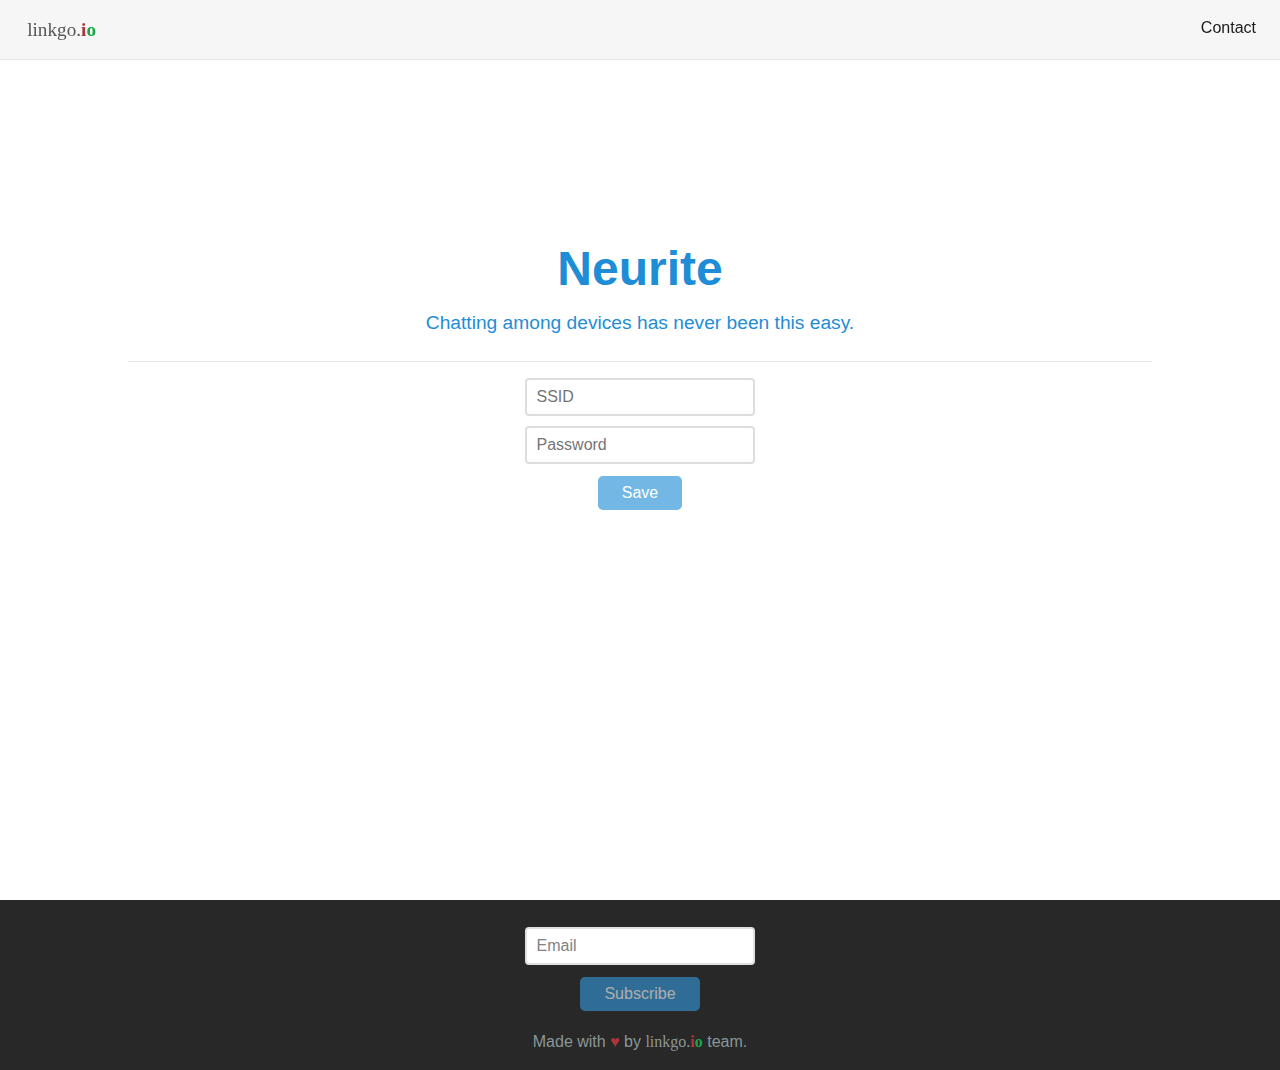
<file: fs/index.html>
<!doctype html>
<html lang="en">

<head>
<style type="text/css">
/*!
Pure v0.6.0
Copyright 2014 Yahoo! Inc. All rights reserved.
Licensed under the BSD License.
https://github.com/yahoo/pure/blob/master/LICENSE.md
*/
/*!
normalize.css v^3.0 | MIT License | git.io/normalize
Copyright (c) Nicolas Gallagher and Jonathan Neal
*/
/*! normalize.css v3.0.2 | MIT License | git.io/normalize */html{font-family:sans-serif;-ms-text-size-adjust:100%;-webkit-text-size-adjust:100%}body{margin:0}article,aside,details,figcaption,figure,footer,header,hgroup,main,menu,nav,section,summary{display:block}audio,canvas,progress,video{display:inline-block;vertical-align:baseline}audio:not([controls]){display:none;height:0}[hidden],template{display:none}a{background-color:transparent}a:active,a:hover{outline:0}abbr[title]{border-bottom:1px dotted}b,strong{font-weight:700}dfn{font-style:italic}h1{font-size:2em;margin:.67em 0}mark{background:#ff0;color:#000}small{font-size:80%}sub,sup{font-size:75%;line-height:0;position:relative;vertical-align:baseline}sup{top:-.5em}sub{bottom:-.25em}img{border:0}svg:not(:root){overflow:hidden}figure{margin:1em 40px}hr{-moz-box-sizing:content-box;box-sizing:content-box;height:0}pre{overflow:auto}code,kbd,pre,samp{font-family:monospace,monospace;font-size:1em}button,input,optgroup,select,textarea{color:inherit;font:inherit;margin:0}button{overflow:visible}button,select{text-transform:none}button,html input[type=button],input[type=reset],input[type=submit]{-webkit-appearance:button;cursor:pointer}button[disabled],html input[disabled]{cursor:default}button::-moz-focus-inner,input::-moz-focus-inner{border:0;padding:0}input{line-height:normal}input[type=checkbox],input[type=radio]{box-sizing:border-box;padding:0}input[type=number]::-webkit-inner-spin-button,input[type=number]::-webkit-outer-spin-button{height:auto}input[type=search]{-webkit-appearance:textfield;-moz-box-sizing:content-box;-webkit-box-sizing:content-box;box-sizing:content-box}input[type=search]::-webkit-search-cancel-button,input[type=search]::-webkit-search-decoration{-webkit-appearance:none}fieldset{border:1px solid silver;margin:0 2px;padding:.35em .625em .75em}legend{border:0;padding:0}textarea{overflow:auto}optgroup{font-weight:700}table{border-collapse:collapse;border-spacing:0}td,th{padding:0}.hidden,[hidden]{display:none!important}.pure-img{max-width:100%;height:auto;display:block}.pure-g{letter-spacing:-.31em;*letter-spacing:normal;*word-spacing:-.43em;text-rendering:optimizespeed;font-family:FreeSans,Arimo,"Droid Sans",Helvetica,Arial,sans-serif;display:-webkit-flex;-webkit-flex-flow:row wrap;display:-ms-flexbox;-ms-flex-flow:row wrap;-ms-align-content:flex-start;-webkit-align-content:flex-start;align-content:flex-start}.opera-only :-o-prefocus,.pure-g{word-spacing:-.43em}.pure-u{display:inline-block;*display:inline;zoom:1;letter-spacing:normal;word-spacing:normal;vertical-align:top;text-rendering:auto}.pure-g [class *="pure-u"]{font-family:sans-serif}.pure-u-1,.pure-u-1-1,.pure-u-1-2,.pure-u-1-3,.pure-u-2-3,.pure-u-1-4,.pure-u-3-4,.pure-u-1-5,.pure-u-2-5,.pure-u-3-5,.pure-u-4-5,.pure-u-5-5,.pure-u-1-6,.pure-u-5-6,.pure-u-1-8,.pure-u-3-8,.pure-u-5-8,.pure-u-7-8,.pure-u-1-12,.pure-u-5-12,.pure-u-7-12,.pure-u-11-12,.pure-u-1-24,.pure-u-2-24,.pure-u-3-24,.pure-u-4-24,.pure-u-5-24,.pure-u-6-24,.pure-u-7-24,.pure-u-8-24,.pure-u-9-24,.pure-u-10-24,.pure-u-11-24,.pure-u-12-24,.pure-u-13-24,.pure-u-14-24,.pure-u-15-24,.pure-u-16-24,.pure-u-17-24,.pure-u-18-24,.pure-u-19-24,.pure-u-20-24,.pure-u-21-24,.pure-u-22-24,.pure-u-23-24,.pure-u-24-24{display:inline-block;*display:inline;zoom:1;letter-spacing:normal;word-spacing:normal;vertical-align:top;text-rendering:auto}.pure-u-1-24{width:4.1667%;*width:4.1357%}.pure-u-1-12,.pure-u-2-24{width:8.3333%;*width:8.3023%}.pure-u-1-8,.pure-u-3-24{width:12.5%;*width:12.469%}.pure-u-1-6,.pure-u-4-24{width:16.6667%;*width:16.6357%}.pure-u-1-5{width:20%;*width:19.969%}.pure-u-5-24{width:20.8333%;*width:20.8023%}.pure-u-1-4,.pure-u-6-24{width:25%;*width:24.969%}.pure-u-7-24{width:29.1667%;*width:29.1357%}.pure-u-1-3,.pure-u-8-24{width:33.3333%;*width:33.3023%}.pure-u-3-8,.pure-u-9-24{width:37.5%;*width:37.469%}.pure-u-2-5{width:40%;*width:39.969%}.pure-u-5-12,.pure-u-10-24{width:41.6667%;*width:41.6357%}.pure-u-11-24{width:45.8333%;*width:45.8023%}.pure-u-1-2,.pure-u-12-24{width:50%;*width:49.969%}.pure-u-13-24{width:54.1667%;*width:54.1357%}.pure-u-7-12,.pure-u-14-24{width:58.3333%;*width:58.3023%}.pure-u-3-5{width:60%;*width:59.969%}.pure-u-5-8,.pure-u-15-24{width:62.5%;*width:62.469%}.pure-u-2-3,.pure-u-16-24{width:66.6667%;*width:66.6357%}.pure-u-17-24{width:70.8333%;*width:70.8023%}.pure-u-3-4,.pure-u-18-24{width:75%;*width:74.969%}.pure-u-19-24{width:79.1667%;*width:79.1357%}.pure-u-4-5{width:80%;*width:79.969%}.pure-u-5-6,.pure-u-20-24{width:83.3333%;*width:83.3023%}.pure-u-7-8,.pure-u-21-24{width:87.5%;*width:87.469%}.pure-u-11-12,.pure-u-22-24{width:91.6667%;*width:91.6357%}.pure-u-23-24{width:95.8333%;*width:95.8023%}.pure-u-1,.pure-u-1-1,.pure-u-5-5,.pure-u-24-24{width:100%}.pure-button{display:inline-block;zoom:1;line-height:normal;white-space:nowrap;vertical-align:middle;text-align:center;cursor:pointer;-webkit-user-drag:none;-webkit-user-select:none;-moz-user-select:none;-ms-user-select:none;user-select:none;-webkit-box-sizing:border-box;-moz-box-sizing:border-box;box-sizing:border-box}.pure-button::-moz-focus-inner{padding:0;border:0}.pure-button{font-family:inherit;font-size:100%;padding:.5em 1em;color:#444;color:rgba(0,0,0,.8);border:1px solid #999;border:0 rgba(0,0,0,0);background-color:#E6E6E6;text-decoration:none;border-radius:2px}.pure-button-hover,.pure-button:hover,.pure-button:focus{filter:progid:DXImageTransform.Microsoft.gradient(startColorstr='#00000000', endColorstr='#1a000000', GradientType=0);background-image:-webkit-gradient(linear,0 0,0 100%,from(transparent),color-stop(40%,rgba(0,0,0,.05)),to(rgba(0,0,0,.1)));background-image:-webkit-linear-gradient(transparent,rgba(0,0,0,.05) 40%,rgba(0,0,0,.1));background-image:-moz-linear-gradient(top,rgba(0,0,0,.05) 0,rgba(0,0,0,.1));background-image:-o-linear-gradient(transparent,rgba(0,0,0,.05) 40%,rgba(0,0,0,.1));background-image:linear-gradient(transparent,rgba(0,0,0,.05) 40%,rgba(0,0,0,.1))}.pure-button:focus{outline:0}.pure-button-active,.pure-button:active{box-shadow:0 0 0 1px rgba(0,0,0,.15) inset,0 0 6px rgba(0,0,0,.2) inset;border-color:#000\9}.pure-button[disabled],.pure-button-disabled,.pure-button-disabled:hover,.pure-button-disabled:focus,.pure-button-disabled:active{border:0;background-image:none;filter:progid:DXImageTransform.Microsoft.gradient(enabled=false);filter:alpha(opacity=40);-khtml-opacity:.4;-moz-opacity:.4;opacity:.4;cursor:not-allowed;box-shadow:none}.pure-button-hidden{display:none}.pure-button::-moz-focus-inner{padding:0;border:0}.pure-button-primary,.pure-button-selected,a.pure-button-primary,a.pure-button-selected{background-color:#0078e7;color:#fff}.pure-form input[type=text],.pure-form input[type=password],.pure-form input[type=email],.pure-form input[type=url],.pure-form input[type=date],.pure-form input[type=month],.pure-form input[type=time],.pure-form input[type=datetime],.pure-form input[type=datetime-local],.pure-form input[type=week],.pure-form input[type=number],.pure-form input[type=search],.pure-form input[type=tel],.pure-form input[type=color],.pure-form select,.pure-form textarea{padding:.5em .6em;display:inline-block;border:1px solid #ccc;box-shadow:inset 0 1px 3px #ddd;border-radius:4px;vertical-align:middle;-webkit-box-sizing:border-box;-moz-box-sizing:border-box;box-sizing:border-box}.pure-form input:not([type]){padding:.5em .6em;display:inline-block;border:1px solid #ccc;box-shadow:inset 0 1px 3px #ddd;border-radius:4px;-webkit-box-sizing:border-box;-moz-box-sizing:border-box;box-sizing:border-box}.pure-form input[type=color]{padding:.2em .5em}.pure-form input[type=text]:focus,.pure-form input[type=password]:focus,.pure-form input[type=email]:focus,.pure-form input[type=url]:focus,.pure-form input[type=date]:focus,.pure-form input[type=month]:focus,.pure-form input[type=time]:focus,.pure-form input[type=datetime]:focus,.pure-form input[type=datetime-local]:focus,.pure-form input[type=week]:focus,.pure-form input[type=number]:focus,.pure-form input[type=search]:focus,.pure-form input[type=tel]:focus,.pure-form input[type=color]:focus,.pure-form select:focus,.pure-form textarea:focus{outline:0;border-color:#129FEA}.pure-form input:not([type]):focus{outline:0;border-color:#129FEA}.pure-form input[type=file]:focus,.pure-form input[type=radio]:focus,.pure-form input[type=checkbox]:focus{outline:thin solid #129FEA;outline:1px auto #129FEA}.pure-form .pure-checkbox,.pure-form .pure-radio{margin:.5em 0;display:block}.pure-form input[type=text][disabled],.pure-form input[type=password][disabled],.pure-form input[type=email][disabled],.pure-form input[type=url][disabled],.pure-form input[type=date][disabled],.pure-form input[type=month][disabled],.pure-form input[type=time][disabled],.pure-form input[type=datetime][disabled],.pure-form input[type=datetime-local][disabled],.pure-form input[type=week][disabled],.pure-form input[type=number][disabled],.pure-form input[type=search][disabled],.pure-form input[type=tel][disabled],.pure-form input[type=color][disabled],.pure-form select[disabled],.pure-form textarea[disabled]{cursor:not-allowed;background-color:#eaeded;color:#cad2d3}.pure-form input:not([type])[disabled]{cursor:not-allowed;background-color:#eaeded;color:#cad2d3}.pure-form input[readonly],.pure-form select[readonly],.pure-form textarea[readonly]{background-color:#eee;color:#777;border-color:#ccc}.pure-form input:focus:invalid,.pure-form textarea:focus:invalid,.pure-form select:focus:invalid{color:#b94a48;border-color:#e9322d}.pure-form input[type=file]:focus:invalid:focus,.pure-form input[type=radio]:focus:invalid:focus,.pure-form input[type=checkbox]:focus:invalid:focus{outline-color:#e9322d}.pure-form select{height:2.25em;border:1px solid #ccc;background-color:#fff}.pure-form select[multiple]{height:auto}.pure-form label{margin:.5em 0 .2em}.pure-form fieldset{margin:0;padding:.35em 0 .75em;border:0}.pure-form legend{display:block;width:100%;padding:.3em 0;margin-bottom:.3em;color:#333;border-bottom:1px solid #e5e5e5}.pure-form-stacked input[type=text],.pure-form-stacked input[type=password],.pure-form-stacked input[type=email],.pure-form-stacked input[type=url],.pure-form-stacked input[type=date],.pure-form-stacked input[type=month],.pure-form-stacked input[type=time],.pure-form-stacked input[type=datetime],.pure-form-stacked input[type=datetime-local],.pure-form-stacked input[type=week],.pure-form-stacked input[type=number],.pure-form-stacked input[type=search],.pure-form-stacked input[type=tel],.pure-form-stacked input[type=color],.pure-form-stacked input[type=file],.pure-form-stacked select,.pure-form-stacked label,.pure-form-stacked textarea{display:block;margin:.25em 0}.pure-form-stacked input:not([type]){display:block;margin:.25em 0}.pure-form-aligned input,.pure-form-aligned textarea,.pure-form-aligned select,.pure-form-aligned .pure-help-inline,.pure-form-message-inline{display:inline-block;*display:inline;*zoom:1;vertical-align:middle}.pure-form-aligned textarea{vertical-align:top}.pure-form-aligned .pure-control-group{margin-bottom:.5em}.pure-form-aligned .pure-control-group label{text-align:right;display:inline-block;vertical-align:middle;width:10em;margin:0 1em 0 0}.pure-form-aligned .pure-controls{margin:1.5em 0 0 11em}.pure-form input.pure-input-rounded,.pure-form .pure-input-rounded{border-radius:2em;padding:.5em 1em}.pure-form .pure-group fieldset{margin-bottom:10px}.pure-form .pure-group input,.pure-form .pure-group textarea{display:block;padding:10px;margin:0 0 -1px;border-radius:0;position:relative;top:-1px}.pure-form .pure-group input:focus,.pure-form .pure-group textarea:focus{z-index:3}.pure-form .pure-group input:first-child,.pure-form .pure-group textarea:first-child{top:1px;border-radius:4px 4px 0 0;margin:0}.pure-form .pure-group input:first-child:last-child,.pure-form .pure-group textarea:first-child:last-child{top:1px;border-radius:4px;margin:0}.pure-form .pure-group input:last-child,.pure-form .pure-group textarea:last-child{top:-2px;border-radius:0 0 4px 4px;margin:0}.pure-form .pure-group button{margin:.35em 0}.pure-form .pure-input-1{width:100%}.pure-form .pure-input-2-3{width:66%}.pure-form .pure-input-1-2{width:50%}.pure-form .pure-input-1-3{width:33%}.pure-form .pure-input-1-4{width:25%}.pure-form .pure-help-inline,.pure-form-message-inline{display:inline-block;padding-left:.3em;color:#666;vertical-align:middle;font-size:.875em}.pure-form-message{display:block;color:#666;font-size:.875em}@media only screen and (max-width :480px){.pure-form button[type=submit]{margin:.7em 0 0}.pure-form input:not([type]),.pure-form input[type=text],.pure-form input[type=password],.pure-form input[type=email],.pure-form input[type=url],.pure-form input[type=date],.pure-form input[type=month],.pure-form input[type=time],.pure-form input[type=datetime],.pure-form input[type=datetime-local],.pure-form input[type=week],.pure-form input[type=number],.pure-form input[type=search],.pure-form input[type=tel],.pure-form input[type=color],.pure-form label{margin-bottom:.3em;display:block}.pure-group input:not([type]),.pure-group input[type=text],.pure-group input[type=password],.pure-group input[type=email],.pure-group input[type=url],.pure-group input[type=date],.pure-group input[type=month],.pure-group input[type=time],.pure-group input[type=datetime],.pure-group input[type=datetime-local],.pure-group input[type=week],.pure-group input[type=number],.pure-group input[type=search],.pure-group input[type=tel],.pure-group input[type=color]{margin-bottom:0}.pure-form-aligned .pure-control-group label{margin-bottom:.3em;text-align:left;display:block;width:100%}.pure-form-aligned .pure-controls{margin:1.5em 0 0}.pure-form .pure-help-inline,.pure-form-message-inline,.pure-form-message{display:block;font-size:.75em;padding:.2em 0 .8em}}.pure-menu{-webkit-box-sizing:border-box;-moz-box-sizing:border-box;box-sizing:border-box}.pure-menu-fixed{position:fixed;left:0;top:0;z-index:3}.pure-menu-list,.pure-menu-item{position:relative}.pure-menu-list{list-style:none;margin:0;padding:0}.pure-menu-item{padding:0;margin:0;height:100%}.pure-menu-link,.pure-menu-heading{display:block;text-decoration:none;white-space:nowrap}.pure-menu-horizontal{width:100%;white-space:nowrap}.pure-menu-horizontal .pure-menu-list{display:inline-block}.pure-menu-horizontal .pure-menu-item,.pure-menu-horizontal .pure-menu-heading,.pure-menu-horizontal .pure-menu-separator{display:inline-block;*display:inline;zoom:1;vertical-align:middle}.pure-menu-item .pure-menu-item{display:block}.pure-menu-children{display:none;position:absolute;left:100%;top:0;margin:0;padding:0;z-index:3}.pure-menu-horizontal .pure-menu-children{left:0;top:auto;width:inherit}.pure-menu-allow-hover:hover>.pure-menu-children,.pure-menu-active>.pure-menu-children{display:block;position:absolute}.pure-menu-has-children>.pure-menu-link:after{padding-left:.5em;content:"\25B8";font-size:small}.pure-menu-horizontal .pure-menu-has-children>.pure-menu-link:after{content:"\25BE"}.pure-menu-scrollable{overflow-y:scroll;overflow-x:hidden}.pure-menu-scrollable .pure-menu-list{display:block}.pure-menu-horizontal.pure-menu-scrollable .pure-menu-list{display:inline-block}.pure-menu-horizontal.pure-menu-scrollable{white-space:nowrap;overflow-y:hidden;overflow-x:auto;-ms-overflow-style:none;-webkit-overflow-scrolling:touch;padding:.5em 0}.pure-menu-horizontal.pure-menu-scrollable::-webkit-scrollbar{display:none}.pure-menu-separator{background-color:#ccc;height:1px;margin:.3em 0}.pure-menu-horizontal .pure-menu-separator{width:1px;height:1.3em;margin:0 .3em}.pure-menu-heading{text-transform:uppercase;color:#565d64}.pure-menu-link{color:#777}.pure-menu-children{background-color:#fff}.pure-menu-link,.pure-menu-disabled,.pure-menu-heading{padding:.5em 1em}.pure-menu-disabled{opacity:.5}.pure-menu-disabled .pure-menu-link:hover{background-color:transparent}.pure-menu-active>.pure-menu-link,.pure-menu-link:hover,.pure-menu-link:focus{background-color:#eee}.pure-menu-selected .pure-menu-link,.pure-menu-selected .pure-menu-link:visited{color:#000}.pure-table{border-collapse:collapse;border-spacing:0;empty-cells:show;border:1px solid #cbcbcb}.pure-table caption{color:#000;font:italic 85%/1 arial,sans-serif;padding:1em 0;text-align:center}.pure-table td,.pure-table th{border-left:1px solid #cbcbcb;border-width:0 0 0 1px;font-size:inherit;margin:0;overflow:visible;padding:.5em 1em}.pure-table td:first-child,.pure-table th:first-child{border-left-width:0}.pure-table thead{background-color:#e0e0e0;color:#000;text-align:left;vertical-align:bottom}.pure-table td{background-color:transparent}.pure-table-odd td{background-color:#f2f2f2}.pure-table-striped tr:nth-child(2n-1) td{background-color:#f2f2f2}.pure-table-bordered td{border-bottom:1px solid #cbcbcb}.pure-table-bordered tbody>tr:last-child>td{border-bottom-width:0}.pure-table-horizontal td,.pure-table-horizontal th{border-width:0 0 1px;border-bottom:1px solid #cbcbcb}.pure-table-horizontal tbody>tr:last-child>td{border-bottom-width:0}
</style>
<style type="text/css">
/*!
Pure v0.6.0
Copyright 2014 Yahoo! Inc. All rights reserved.
Licensed under the BSD License.
https://github.com/yahoo/pure/blob/master/LICENSE.md
*/
@media screen and (min-width:35.5em){.pure-u-sm-1,.pure-u-sm-1-1,.pure-u-sm-1-2,.pure-u-sm-1-3,.pure-u-sm-2-3,.pure-u-sm-1-4,.pure-u-sm-3-4,.pure-u-sm-1-5,.pure-u-sm-2-5,.pure-u-sm-3-5,.pure-u-sm-4-5,.pure-u-sm-5-5,.pure-u-sm-1-6,.pure-u-sm-5-6,.pure-u-sm-1-8,.pure-u-sm-3-8,.pure-u-sm-5-8,.pure-u-sm-7-8,.pure-u-sm-1-12,.pure-u-sm-5-12,.pure-u-sm-7-12,.pure-u-sm-11-12,.pure-u-sm-1-24,.pure-u-sm-2-24,.pure-u-sm-3-24,.pure-u-sm-4-24,.pure-u-sm-5-24,.pure-u-sm-6-24,.pure-u-sm-7-24,.pure-u-sm-8-24,.pure-u-sm-9-24,.pure-u-sm-10-24,.pure-u-sm-11-24,.pure-u-sm-12-24,.pure-u-sm-13-24,.pure-u-sm-14-24,.pure-u-sm-15-24,.pure-u-sm-16-24,.pure-u-sm-17-24,.pure-u-sm-18-24,.pure-u-sm-19-24,.pure-u-sm-20-24,.pure-u-sm-21-24,.pure-u-sm-22-24,.pure-u-sm-23-24,.pure-u-sm-24-24{display:inline-block;*display:inline;zoom:1;letter-spacing:normal;word-spacing:normal;vertical-align:top;text-rendering:auto}.pure-u-sm-1-24{width:4.1667%;*width:4.1357%}.pure-u-sm-1-12,.pure-u-sm-2-24{width:8.3333%;*width:8.3023%}.pure-u-sm-1-8,.pure-u-sm-3-24{width:12.5%;*width:12.469%}.pure-u-sm-1-6,.pure-u-sm-4-24{width:16.6667%;*width:16.6357%}.pure-u-sm-1-5{width:20%;*width:19.969%}.pure-u-sm-5-24{width:20.8333%;*width:20.8023%}.pure-u-sm-1-4,.pure-u-sm-6-24{width:25%;*width:24.969%}.pure-u-sm-7-24{width:29.1667%;*width:29.1357%}.pure-u-sm-1-3,.pure-u-sm-8-24{width:33.3333%;*width:33.3023%}.pure-u-sm-3-8,.pure-u-sm-9-24{width:37.5%;*width:37.469%}.pure-u-sm-2-5{width:40%;*width:39.969%}.pure-u-sm-5-12,.pure-u-sm-10-24{width:41.6667%;*width:41.6357%}.pure-u-sm-11-24{width:45.8333%;*width:45.8023%}.pure-u-sm-1-2,.pure-u-sm-12-24{width:50%;*width:49.969%}.pure-u-sm-13-24{width:54.1667%;*width:54.1357%}.pure-u-sm-7-12,.pure-u-sm-14-24{width:58.3333%;*width:58.3023%}.pure-u-sm-3-5{width:60%;*width:59.969%}.pure-u-sm-5-8,.pure-u-sm-15-24{width:62.5%;*width:62.469%}.pure-u-sm-2-3,.pure-u-sm-16-24{width:66.6667%;*width:66.6357%}.pure-u-sm-17-24{width:70.8333%;*width:70.8023%}.pure-u-sm-3-4,.pure-u-sm-18-24{width:75%;*width:74.969%}.pure-u-sm-19-24{width:79.1667%;*width:79.1357%}.pure-u-sm-4-5{width:80%;*width:79.969%}.pure-u-sm-5-6,.pure-u-sm-20-24{width:83.3333%;*width:83.3023%}.pure-u-sm-7-8,.pure-u-sm-21-24{width:87.5%;*width:87.469%}.pure-u-sm-11-12,.pure-u-sm-22-24{width:91.6667%;*width:91.6357%}.pure-u-sm-23-24{width:95.8333%;*width:95.8023%}.pure-u-sm-1,.pure-u-sm-1-1,.pure-u-sm-5-5,.pure-u-sm-24-24{width:100%}}@media screen and (min-width:48em){.pure-u-md-1,.pure-u-md-1-1,.pure-u-md-1-2,.pure-u-md-1-3,.pure-u-md-2-3,.pure-u-md-1-4,.pure-u-md-3-4,.pure-u-md-1-5,.pure-u-md-2-5,.pure-u-md-3-5,.pure-u-md-4-5,.pure-u-md-5-5,.pure-u-md-1-6,.pure-u-md-5-6,.pure-u-md-1-8,.pure-u-md-3-8,.pure-u-md-5-8,.pure-u-md-7-8,.pure-u-md-1-12,.pure-u-md-5-12,.pure-u-md-7-12,.pure-u-md-11-12,.pure-u-md-1-24,.pure-u-md-2-24,.pure-u-md-3-24,.pure-u-md-4-24,.pure-u-md-5-24,.pure-u-md-6-24,.pure-u-md-7-24,.pure-u-md-8-24,.pure-u-md-9-24,.pure-u-md-10-24,.pure-u-md-11-24,.pure-u-md-12-24,.pure-u-md-13-24,.pure-u-md-14-24,.pure-u-md-15-24,.pure-u-md-16-24,.pure-u-md-17-24,.pure-u-md-18-24,.pure-u-md-19-24,.pure-u-md-20-24,.pure-u-md-21-24,.pure-u-md-22-24,.pure-u-md-23-24,.pure-u-md-24-24{display:inline-block;*display:inline;zoom:1;letter-spacing:normal;word-spacing:normal;vertical-align:top;text-rendering:auto}.pure-u-md-1-24{width:4.1667%;*width:4.1357%}.pure-u-md-1-12,.pure-u-md-2-24{width:8.3333%;*width:8.3023%}.pure-u-md-1-8,.pure-u-md-3-24{width:12.5%;*width:12.469%}.pure-u-md-1-6,.pure-u-md-4-24{width:16.6667%;*width:16.6357%}.pure-u-md-1-5{width:20%;*width:19.969%}.pure-u-md-5-24{width:20.8333%;*width:20.8023%}.pure-u-md-1-4,.pure-u-md-6-24{width:25%;*width:24.969%}.pure-u-md-7-24{width:29.1667%;*width:29.1357%}.pure-u-md-1-3,.pure-u-md-8-24{width:33.3333%;*width:33.3023%}.pure-u-md-3-8,.pure-u-md-9-24{width:37.5%;*width:37.469%}.pure-u-md-2-5{width:40%;*width:39.969%}.pure-u-md-5-12,.pure-u-md-10-24{width:41.6667%;*width:41.6357%}.pure-u-md-11-24{width:45.8333%;*width:45.8023%}.pure-u-md-1-2,.pure-u-md-12-24{width:50%;*width:49.969%}.pure-u-md-13-24{width:54.1667%;*width:54.1357%}.pure-u-md-7-12,.pure-u-md-14-24{width:58.3333%;*width:58.3023%}.pure-u-md-3-5{width:60%;*width:59.969%}.pure-u-md-5-8,.pure-u-md-15-24{width:62.5%;*width:62.469%}.pure-u-md-2-3,.pure-u-md-16-24{width:66.6667%;*width:66.6357%}.pure-u-md-17-24{width:70.8333%;*width:70.8023%}.pure-u-md-3-4,.pure-u-md-18-24{width:75%;*width:74.969%}.pure-u-md-19-24{width:79.1667%;*width:79.1357%}.pure-u-md-4-5{width:80%;*width:79.969%}.pure-u-md-5-6,.pure-u-md-20-24{width:83.3333%;*width:83.3023%}.pure-u-md-7-8,.pure-u-md-21-24{width:87.5%;*width:87.469%}.pure-u-md-11-12,.pure-u-md-22-24{width:91.6667%;*width:91.6357%}.pure-u-md-23-24{width:95.8333%;*width:95.8023%}.pure-u-md-1,.pure-u-md-1-1,.pure-u-md-5-5,.pure-u-md-24-24{width:100%}}@media screen and (min-width:64em){.pure-u-lg-1,.pure-u-lg-1-1,.pure-u-lg-1-2,.pure-u-lg-1-3,.pure-u-lg-2-3,.pure-u-lg-1-4,.pure-u-lg-3-4,.pure-u-lg-1-5,.pure-u-lg-2-5,.pure-u-lg-3-5,.pure-u-lg-4-5,.pure-u-lg-5-5,.pure-u-lg-1-6,.pure-u-lg-5-6,.pure-u-lg-1-8,.pure-u-lg-3-8,.pure-u-lg-5-8,.pure-u-lg-7-8,.pure-u-lg-1-12,.pure-u-lg-5-12,.pure-u-lg-7-12,.pure-u-lg-11-12,.pure-u-lg-1-24,.pure-u-lg-2-24,.pure-u-lg-3-24,.pure-u-lg-4-24,.pure-u-lg-5-24,.pure-u-lg-6-24,.pure-u-lg-7-24,.pure-u-lg-8-24,.pure-u-lg-9-24,.pure-u-lg-10-24,.pure-u-lg-11-24,.pure-u-lg-12-24,.pure-u-lg-13-24,.pure-u-lg-14-24,.pure-u-lg-15-24,.pure-u-lg-16-24,.pure-u-lg-17-24,.pure-u-lg-18-24,.pure-u-lg-19-24,.pure-u-lg-20-24,.pure-u-lg-21-24,.pure-u-lg-22-24,.pure-u-lg-23-24,.pure-u-lg-24-24{display:inline-block;*display:inline;zoom:1;letter-spacing:normal;word-spacing:normal;vertical-align:top;text-rendering:auto}.pure-u-lg-1-24{width:4.1667%;*width:4.1357%}.pure-u-lg-1-12,.pure-u-lg-2-24{width:8.3333%;*width:8.3023%}.pure-u-lg-1-8,.pure-u-lg-3-24{width:12.5%;*width:12.469%}.pure-u-lg-1-6,.pure-u-lg-4-24{width:16.6667%;*width:16.6357%}.pure-u-lg-1-5{width:20%;*width:19.969%}.pure-u-lg-5-24{width:20.8333%;*width:20.8023%}.pure-u-lg-1-4,.pure-u-lg-6-24{width:25%;*width:24.969%}.pure-u-lg-7-24{width:29.1667%;*width:29.1357%}.pure-u-lg-1-3,.pure-u-lg-8-24{width:33.3333%;*width:33.3023%}.pure-u-lg-3-8,.pure-u-lg-9-24{width:37.5%;*width:37.469%}.pure-u-lg-2-5{width:40%;*width:39.969%}.pure-u-lg-5-12,.pure-u-lg-10-24{width:41.6667%;*width:41.6357%}.pure-u-lg-11-24{width:45.8333%;*width:45.8023%}.pure-u-lg-1-2,.pure-u-lg-12-24{width:50%;*width:49.969%}.pure-u-lg-13-24{width:54.1667%;*width:54.1357%}.pure-u-lg-7-12,.pure-u-lg-14-24{width:58.3333%;*width:58.3023%}.pure-u-lg-3-5{width:60%;*width:59.969%}.pure-u-lg-5-8,.pure-u-lg-15-24{width:62.5%;*width:62.469%}.pure-u-lg-2-3,.pure-u-lg-16-24{width:66.6667%;*width:66.6357%}.pure-u-lg-17-24{width:70.8333%;*width:70.8023%}.pure-u-lg-3-4,.pure-u-lg-18-24{width:75%;*width:74.969%}.pure-u-lg-19-24{width:79.1667%;*width:79.1357%}.pure-u-lg-4-5{width:80%;*width:79.969%}.pure-u-lg-5-6,.pure-u-lg-20-24{width:83.3333%;*width:83.3023%}.pure-u-lg-7-8,.pure-u-lg-21-24{width:87.5%;*width:87.469%}.pure-u-lg-11-12,.pure-u-lg-22-24{width:91.6667%;*width:91.6357%}.pure-u-lg-23-24{width:95.8333%;*width:95.8023%}.pure-u-lg-1,.pure-u-lg-1-1,.pure-u-lg-5-5,.pure-u-lg-24-24{width:100%}}@media screen and (min-width:80em){.pure-u-xl-1,.pure-u-xl-1-1,.pure-u-xl-1-2,.pure-u-xl-1-3,.pure-u-xl-2-3,.pure-u-xl-1-4,.pure-u-xl-3-4,.pure-u-xl-1-5,.pure-u-xl-2-5,.pure-u-xl-3-5,.pure-u-xl-4-5,.pure-u-xl-5-5,.pure-u-xl-1-6,.pure-u-xl-5-6,.pure-u-xl-1-8,.pure-u-xl-3-8,.pure-u-xl-5-8,.pure-u-xl-7-8,.pure-u-xl-1-12,.pure-u-xl-5-12,.pure-u-xl-7-12,.pure-u-xl-11-12,.pure-u-xl-1-24,.pure-u-xl-2-24,.pure-u-xl-3-24,.pure-u-xl-4-24,.pure-u-xl-5-24,.pure-u-xl-6-24,.pure-u-xl-7-24,.pure-u-xl-8-24,.pure-u-xl-9-24,.pure-u-xl-10-24,.pure-u-xl-11-24,.pure-u-xl-12-24,.pure-u-xl-13-24,.pure-u-xl-14-24,.pure-u-xl-15-24,.pure-u-xl-16-24,.pure-u-xl-17-24,.pure-u-xl-18-24,.pure-u-xl-19-24,.pure-u-xl-20-24,.pure-u-xl-21-24,.pure-u-xl-22-24,.pure-u-xl-23-24,.pure-u-xl-24-24{display:inline-block;*display:inline;zoom:1;letter-spacing:normal;word-spacing:normal;vertical-align:top;text-rendering:auto}.pure-u-xl-1-24{width:4.1667%;*width:4.1357%}.pure-u-xl-1-12,.pure-u-xl-2-24{width:8.3333%;*width:8.3023%}.pure-u-xl-1-8,.pure-u-xl-3-24{width:12.5%;*width:12.469%}.pure-u-xl-1-6,.pure-u-xl-4-24{width:16.6667%;*width:16.6357%}.pure-u-xl-1-5{width:20%;*width:19.969%}.pure-u-xl-5-24{width:20.8333%;*width:20.8023%}.pure-u-xl-1-4,.pure-u-xl-6-24{width:25%;*width:24.969%}.pure-u-xl-7-24{width:29.1667%;*width:29.1357%}.pure-u-xl-1-3,.pure-u-xl-8-24{width:33.3333%;*width:33.3023%}.pure-u-xl-3-8,.pure-u-xl-9-24{width:37.5%;*width:37.469%}.pure-u-xl-2-5{width:40%;*width:39.969%}.pure-u-xl-5-12,.pure-u-xl-10-24{width:41.6667%;*width:41.6357%}.pure-u-xl-11-24{width:45.8333%;*width:45.8023%}.pure-u-xl-1-2,.pure-u-xl-12-24{width:50%;*width:49.969%}.pure-u-xl-13-24{width:54.1667%;*width:54.1357%}.pure-u-xl-7-12,.pure-u-xl-14-24{width:58.3333%;*width:58.3023%}.pure-u-xl-3-5{width:60%;*width:59.969%}.pure-u-xl-5-8,.pure-u-xl-15-24{width:62.5%;*width:62.469%}.pure-u-xl-2-3,.pure-u-xl-16-24{width:66.6667%;*width:66.6357%}.pure-u-xl-17-24{width:70.8333%;*width:70.8023%}.pure-u-xl-3-4,.pure-u-xl-18-24{width:75%;*width:74.969%}.pure-u-xl-19-24{width:79.1667%;*width:79.1357%}.pure-u-xl-4-5{width:80%;*width:79.969%}.pure-u-xl-5-6,.pure-u-xl-20-24{width:83.3333%;*width:83.3023%}.pure-u-xl-7-8,.pure-u-xl-21-24{width:87.5%;*width:87.469%}.pure-u-xl-11-12,.pure-u-xl-22-24{width:91.6667%;*width:91.6357%}.pure-u-xl-23-24{width:95.8333%;*width:95.8023%}.pure-u-xl-1,.pure-u-xl-1-1,.pure-u-xl-5-5,.pure-u-xl-24-24{width:100%}}
</style>
<meta charset="utf-8">
<meta name="viewport" content="width=device-width, initial-scale=1.0">
<meta name="description" content="Neurite, by Linkgo LLC">
<title>Neurite - Device data sharing made simple.</title>
<!--<link rel="stylesheet" href="pure-min.css">-->
<!--<link rel="stylesheet" href="grids-responsive-min.css">-->
<!--<link href='http://fonts.lug.ustc.edu.cn/css?family=Quicksand|PT+Sans|Ubuntu|Open+Sans' rel='stylesheet' type='text/css'>-->
<!--<link href='http://fonts.useso.com/css?family=Quicksand|PT+Sans|Ubuntu|Open+Sans' rel='stylesheet' type='text/css'>-->
<!--link href='http://fonts.googleapis.com/css?family=Quicksand|PT+Sans|Ubuntu|Open+Sans' rel='stylesheet' type='text/css'-->
<link rel="stylesheet" href="main.css">
<link rel="shortcut icon" type="image/ico" href="favicon.ico">
<script type="text/javascript">
function validate()
{
	var ssid = document.getElementById("ssid").value;
	var password = document.getElementById("password").value;
	if (ssid.length == 0)
		return false;
	/*alert("ssid: " + ssid + " password: " + password);*/
	return true;
}
function subscribe()
{
	var e = document.getElementById("email").value;
	if (/^\w+([\.-]?\w+)*@\w+([\.-]?\w+)*(\.\w{2,3})+$/.test(e)) {
		return true;
	} else {
		return false;
	}
}
</script>
</head>

<body>
<div class="header">
    <div class="home-menu pure-menu pure-menu-horizontal pure-menu-fixed">
        <a class="pure-menu-heading" href="http://linkgo.io">linkgo.<b style="color:#A42027;">i</b><b style="color:#009F32;">o</b></a>
        <ul class="pure-menu-list">
            <li class="pure-menu-item pure-menu-selected"><a href="mailto:hi@linkgo.io?Subject=Greetings!" class="pure-menu-link">Contact</a></li>
        </ul>
    </div>
</div>

<div class="splash-container">
    <div class="splash">
        <h1 class="splash-head">Neurite</h1>
        <p class="splash-subhead">
            Chatting among devices has never been this easy.
        </p>
        <form class="splash-form pure-form pure-form-aligned" action="save" method="post" onsubmit="return validate()">
            <fieldset>
                <legend></legend>
		<input id="ssid" name="ssid" type="text" placeholder="SSID" pattern=".{1,}" required title="SSID cannot be empty">
                <br>
                <input id="password" name="password" type="password" placeholder="Password">
                <br>
                <button style="text-align:center" type="submit" class="pure-button pure-button-primary">Save</button>
            </fieldset>
        </form>
    </div>
</div>

<div class="content-wrapper">
    <div class="footer l-box is-center">
        <form style="line-height: 3em;" class="pure-form" action="#" method="get" onsubmit="return subscribe()">
            <fieldset>
                <input id="email" type="email" placeholder="Email">
                <br>
		<button type="submit" class="pure-button pure-button-secondary">Subscribe</button>
            </fieldset>
        </form>
        Made with
        <a style="color:#A42027;">&hearts;</a>
        by
        <a style="color:#7F8C8D;text-decoration:none;font-family:Quicksand" href="http://linkgo.io">linkgo.<b style="color:#A42027;">i</b><b style="color:#009F32;">o</b></a>
        team.
    </div>
</div>
</body>

</html>
</file>
<file: fs/main.css>
* {
    -webkit-box-sizing: border-box;
    -moz-box-sizing: border-box;
    box-sizing: border-box;
}
body {
    line-height: 1.5em;
    color: #7f8c8d;
    font-size: 13px;
    font-family: Quicksand, Ubuntu, sans-serif;
}
h1, h2, h3, h4, h5, h6, label {
    color: #34495e;
}
.pure-img-responsive {
    max-width: 100%;
    height: auto;
}
.l-box {
    padding: 1em;
}
.l-box-lrg {
    padding: 2em;
    border-bottom: 1px solid rgba(0,0,0,0.1);
}
.is-center {
    text-align: center;
}
.pure-form label {
    margin: 1em 0 0;
    font-weight: bold;
    font-size: 100%;
}
.pure-form input[type] {
    border: 2px solid #ddd;
    box-shadow: none;
    font-size: 100%;
    display: inline;
}
.pure-button {
    font-family: Quicksand, Ubuntu, sans-serif;
    background-color: #1f8dd6;
    color: white;
    padding: 0.5em 1.5em;
    border-radius: 5px;
    opacity: 0.618;
}
a.pure-button-primary {
    font-family: Quicksand, Ubuntu, sans-serif;
    background: white;
    color: #1f8dd6;
    border-radius: 5px;
}
a.pure-button-secondary {
    font-family: Quicksand, Ubuntu, sans-serif;
    border-radius: 5px;
}
.home-menu {
    padding: 0.5em;
    text-align: center;
    box-shadow: 0 1px 1px rgba(0,0,0, 0.10);
}
.home-menu {
    background: whitesmoke;
    opacity: 0.9;
}
.pure-menu.pure-menu-fixed {
    border-bottom: none;
    z-index: 4;
}
.home-menu .pure-menu-heading {
    color: #444444;
    font-family: Quicksand;
    font-weight: 400;
    font-size: 120%;
    text-transform: none;
}
.home-menu .pure-menu-selected a {
    font-weight: 400;
}
.home-menu a {
    color: #6FBEF3;
    font-weight: 400;
}
.home-menu li a:hover,
.home-menu li a:focus {
    background: none;
    border: none;
    color: #AECFE5;
}
.splash-container {
    /*background-image: url('landing.jpg') !important;*/
    background-repeat: no-repeat !important;
    background-position: 50% 50% !important;
    background-size: cover !important;
    /*background-color: transparent !important;*/
    background: white;
    z-index: 1;
    overflow: hidden;
    /* The following styles are required for the "scroll-over" effect */
    width: 100%;
    height: 100%;
    top: 0;
    left: 0;
    position: fixed !important;
}
.splash {
    width: 80%;
    height: 50%;
    margin: auto;
    position: absolute;
    top: 0%; left: 0; bottom: 0; right: 0;
    text-align: center;
    text-transform: none;
}
.splash-head {
    /*font-family: Quicksand;*/
    font-size: 200%;
    font-weight: bold;
    color: #1f8dd6;
    padding: 0em 1.0em;
    font-weight: 800;
    border-radius: 5px;
}
.splash-subhead {
    font-size: 120%;
    color: #1f8dd6;
    line-height: 1em;
}
.splash-form {
    line-height: 3em;
}
.splash-button {
    line-height: 5em;
}
.content-wrapper {
    position: absolute;
    top: 100%;
    width: 100%;
    z-index: 2;
    background: white;

}
.content-head {
    font-weight: 400;
    text-transform: uppercase;
    letter-spacing: 0.1em;
    margin: 2em 0 1em;
}
.content-head-ribbon {
    font-family: Ubuntu, sans-serif;
    color: white;
}
.content-subhead {
    color: #1f8dd6;
    font-family: Ubuntu, sans-serif;
}
.content-subhead i {
    margin-right: 7px;
}
.ribbon {
    font-family: Ubuntu, sans-serif;
    background: #2d3e50;
    color: #aaa;
}
.content-text {
    font-family: 'Open Sans', sans-serif;
}
.footer {
    background: #111;
    opacity: 0.9;
}
@media (min-width: 48em) {
    body {
        font-size: 16px;
    }
    .content {
        font-family: Ubuntu, sans-serif;
        padding: 1em;
    }
    .home-menu {
        text-align: right;
    }
    .home-menu a {
	    float: left;
    }
    .splash-head {
        font-size: 250%;
    }
    .l-box-lrg {
        border: none;
    }
}
@media (min-width: 78em) {
    .splash-head {
        font-size: 300%;
    }
}
</file>
